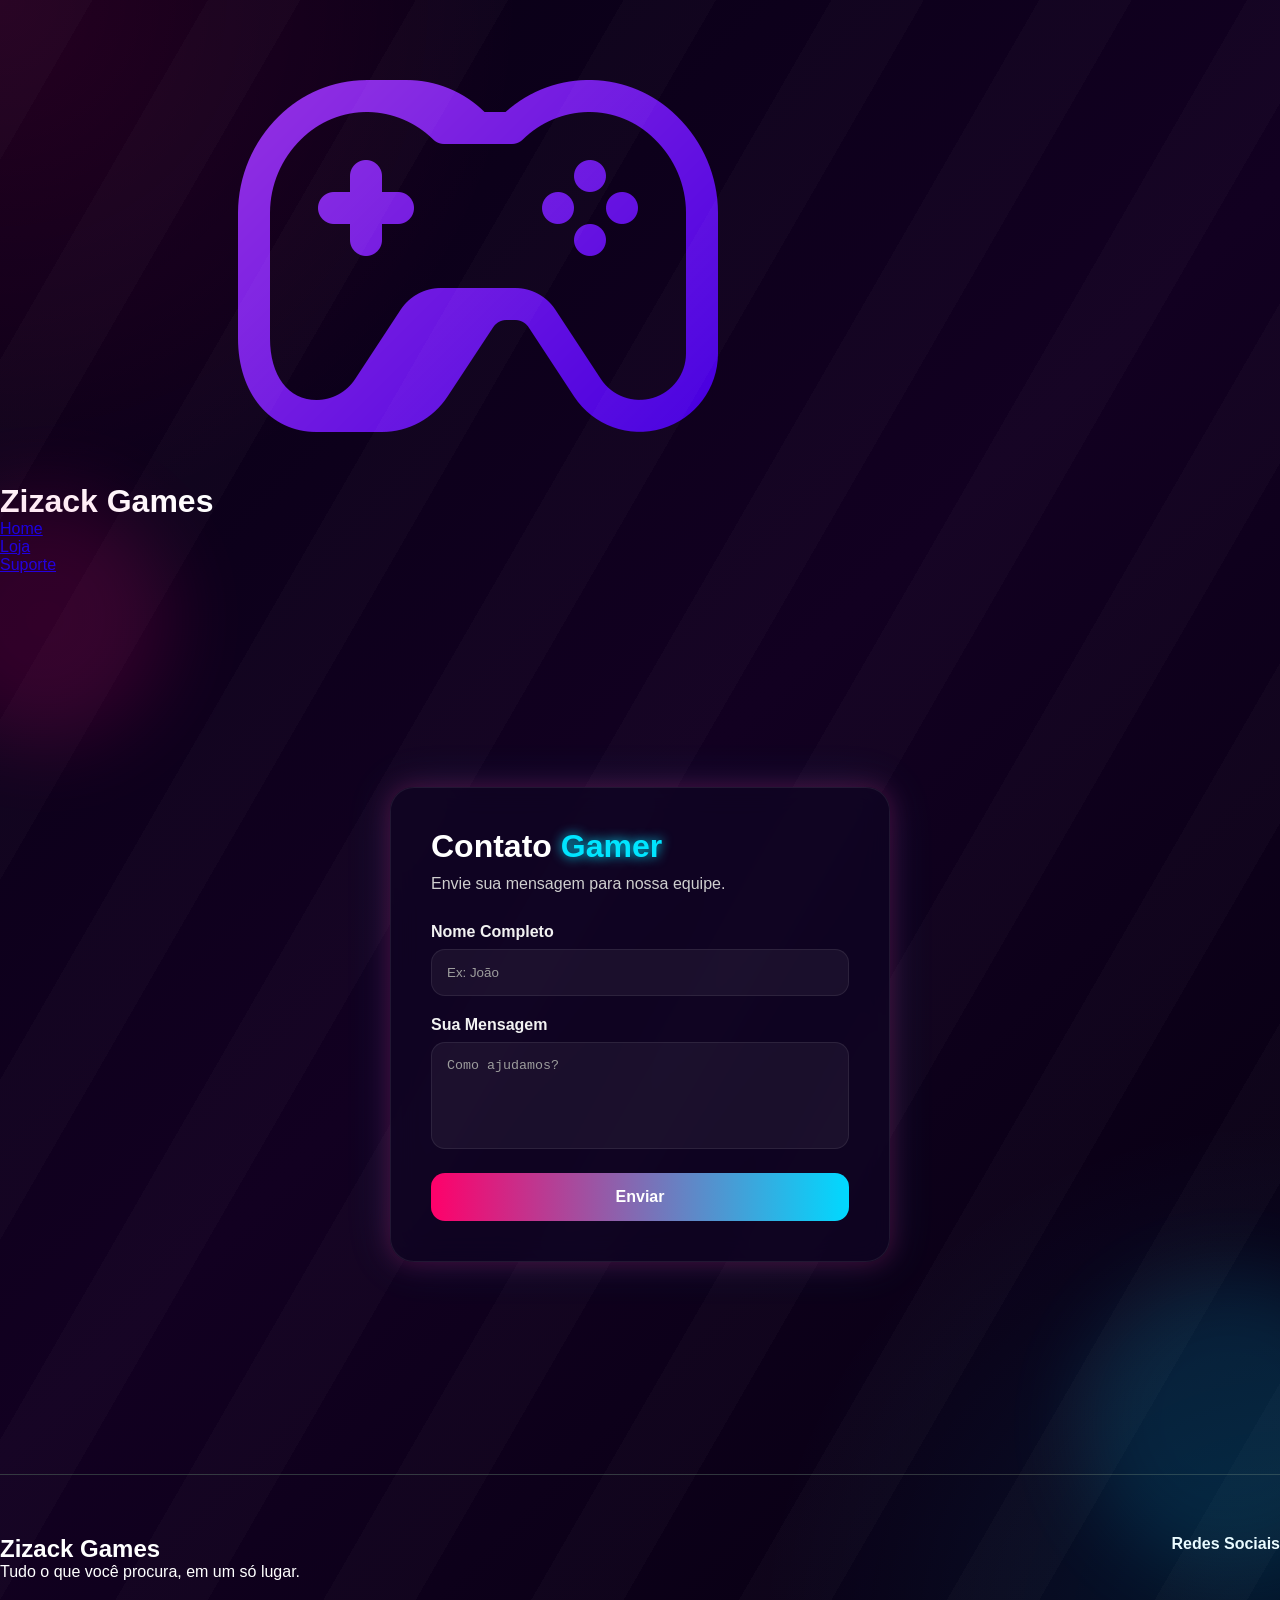
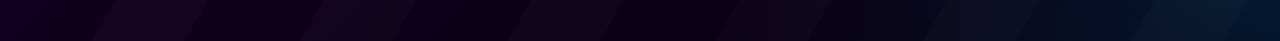
<file: suporte.html>
<!DOCTYPE html>
<html lang="en">
<head>
    <meta charset="UTF-8">
    <meta name="viewport" content="width=device-width, initial-scale=1.0">
    <title>Meu projeto prático</title>
    <link rel="stylesheet" href="css/style.css">
    <link rel="stylesheet" href="css/suporte.css">
    <link rel="shortcut icon" href="img/icone.png" type="image/x-icon">
</head>
<body>
    <!-- Navegador superior -->
  <header class="header-page">
        <div class="container header-container">
            <h1 class="bi bi-controller">Zizack Games <img src="img/icone.png" class="icone" alt="icone"></h1>
            <nav>
                <ul class="header-menu">
                    <li><a href="index.html" class="item-menu">Home</a></li>
                    <li><a href="loja.html" class="item-menu">Loja</a></li>
                    <li><a href="suporte.html" class="item-menu">Suporte</a></li>
                </ul>
            </nav>
        </div>
    </header>

    <!-- Conteúdo -->
    <div class="contato-container">

    <div class="glow pink"></div>
    <div class="glow blue"></div>

    <form class="contato-form">

        <h2>Contato <span>Gamer</span></h2>
        <p>Envie sua mensagem para nossa equipe.</p>

        <label>Nome Completo</label>
        <input type="text" placeholder="Ex: João" required>

        <label>Sua Mensagem</label>
        <textarea placeholder="Como ajudamos?" rows="5" required></textarea>

        <button type="submit">Enviar</button>

    </form>

    </div>


    <!--Rodapé -->
    <footer class="footer">
        <div class="container-rodape" style="display: flex; justify-content: space-between; padding: 60px 0; border-top: 1px solid #30363d;">
            <div class="footer-brand">
                <h2>Zizack Games</h2>
                <p>Tudo o que você procura, em um só lugar.</p>
            </div>
            <div class="footer-social">
                <h4>Redes Sociais</h4>
                <p><i class="bi bi-instagram"></i> <i class="bi bi-discord"></i></p>
            </div>
        </div>
    </footer>

    
    
    <script src="js/script.js"></script>
</body>
</html>
</file>
<file: css/style.css>
.hero {
    font-family: 'Lucida Sans', 'Lucida Sans Regular', 'Lucida Grande', 'Lucida Sans Unicode', Geneva, Verdana, sans-serif;
    height: calc(100vh - 80px); 
    display: flex; 
    align-items: center; 
    justify-content: center;
    text-align: center; 
    position: relative; 
}

.video {
    position: absolute; 
    top: 0;
    left: 0;
    width: 100%; 
    height: 100%;
    object-fit: cover; 
    z-index: -2;
}


.capa-img{
    object-fit: cover;
    width: 80%;
}

.titulo-card{
    margin: 30px 20px;
    font-family: 'Trebuchet MS', 'Lucida Sans Unicode', 'Lucida Grande', 'Lucida Sans', Arial, sans-serif;
    font-size: 40px;
    display: flex;
    align-items: center;
}

.titulo-card img{
    border-radius: 30px;
    object-fit: cover;
    margin-left: 15px;
    width: 50px;
    height: 50px;
}

.grid-cards {
    display: grid;
    grid-template-columns: repeat(auto-fit, minmax(250px, 1fr));
    gap: 25px;
    margin: 50px;
}

.card { 
    background: #161b22; 
    border-radius: 8px; 
    overflow: hidden; 
    text-decoration: none; 
    transition: 0.3s;
}

.card:hover { 
    transform: translateY(-10px); 
}


.card img { 
    object-fit: cover;
    width: 100%; 
    aspect-ratio: 3/4; 
    object-fit: cover; 
    opacity: 0.7; 
    transition: 0.3s; 
}

.card:hover img {
    opacity: 1; 
    transform: scale(1.05); 
}

.card-game-info { 
    padding: 20px; 
    text-align: center; 
    color: var(--light-text); 
}
</file>
<file: css/suporte.css>
*{
    margin:0;
    padding:0;
    box-sizing:border-box;
}

body{
    font-family: 'Poppins', sans-serif;
    min-height:100vh;
    background:
        radial-gradient(circle at top left, rgba(255,0,120,0.12), transparent 25%),
        radial-gradient(circle at bottom right, rgba(0,180,255,0.12), transparent 25%),
        linear-gradient(135deg,#070014,#120021,#05000f);
    color:#fff;
    overflow-x:hidden;
    position:relative;
}


body::before{
    content:"";
    position:absolute;
    inset:0;
    background:
        repeating-linear-gradient(
            120deg,
            rgba(255,255,255,0.02) 0px,
            rgba(255,255,255,0.02) 80px,
            transparent 80px,
            transparent 180px
        );
    z-index:0;
}


.contato-container{
    position:relative;
    z-index:2;
    width:100%;
    min-height:100vh;
    display:flex;
    align-items:center;
    justify-content:center;
    padding:40px;
}

.contato-form{
    width:100%;
    max-width:500px;
    padding:40px;
    border-radius:24px;
    background:#0f0523bf;
    border:1px solid #ffffff14;
    backdrop-filter: blur(14px);
    box-shadow:
        0 0 25px #ff006440,
        0 0 45px #00b4ff26;
}


.contato-form h2{
    font-size:2rem;
    margin-bottom:10px;
}

.contato-form h2 span{
    color:#00e5ff;
    text-shadow:0 0 12px #00e5ff;
}

.contato-form p{
    color:#cfcfcf;
    margin-bottom:30px;
}


.contato-form label{
    display:block;
    margin-bottom:8px;
    font-weight:600;
    color:#f2f2f2;
}


.contato-form input, .contato-form textarea{
    width:100%;
    padding:15px;
    margin-bottom:20px;
    border:none;
    outline:none;
    border-radius:14px;
    background:#ffffff0d;
    color:#fff;
    border:1px solid #ffffff14;
    transition:0.3s;
}


.contato-form input::placeholder, .contato-form textarea::placeholder{
    color:#9d9d9d;
}

.contato-form input:focus, .contato-form textarea:focus{
    border-color:#00e5ff;

    box-shadow:
        0 0 10px #00e5ff80,
        0 0 20px #00e5ff33;
}


.contato-form textarea{
    resize:none;
}


.contato-form button{
    width:100%;
    padding:15px;
    border:none;
    border-radius:14px;
    background:linear-gradient(90deg,#ff006a,#00d9ff);
    color:#fff;
    font-size:1rem;
    font-weight:700;
    cursor:pointer;
    transition:0.3s;
}

.contato-form button:hover{
    transform:translateY(-2px);
    box-shadow:
        0 0 20px #ff006a80,
        0 0 30px #00d9ff59;
}


.glow{
    position:absolute;
    border-radius:50%;
    filter:blur(40px);
    z-index:1;
}

.glow.pink{
    width:250px;
    height:250px;
    background:#ff0080;
    top:-80px;
    left:-80px;
    opacity:0.15;
}

.glow.blue{
    width:300px;
    height:300px;
    background:#00cfff;
    bottom:-100px;
    right:-100px;
    opacity:0.12;
}
</file>
